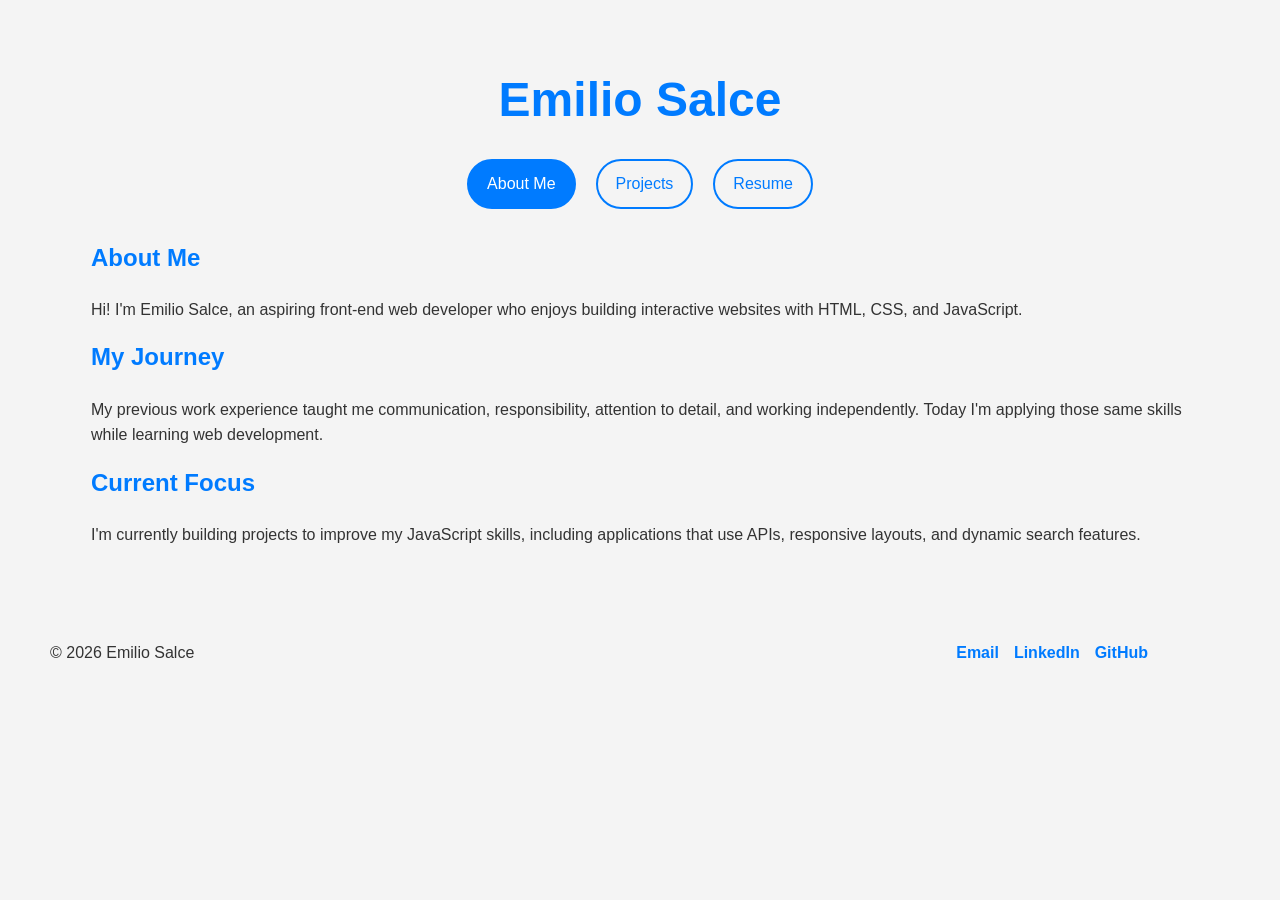
<file: index.html>
<!doctype html>
<html lang="en">
  <head>
    <meta charset="UTF-8" />
    <meta name="viewport" content="width=device-width, initial-scale=1.0" />
    <title>Document</title>
    <link rel="stylesheet" href="/css/index.css" />
  </head>
  <body>
    <header class="header">
      <h1>Emilio Salce</h1>
      <nav class="header-nav">
        <a class="active" href="/index.html">About Me</a>
        <a href="/projects.html">Projects</a>
        <a href="/resume.html">Resume</a>
      </nav>
    </header>
    <main class="about-container">
      <section class="me">
        <div class="me-text">
          <h2>About Me</h2>
          <p>
            Hi! I'm Emilio Salce, an aspiring front-end web developer who enjoys
            building interactive websites with HTML, CSS, and JavaScript.
          </p>
        </div>
      </section>

      <section class="me">
        <div class="me-text">
          <h2>My Journey</h2>
          <p>
            My previous work experience taught me communication, responsibility,
            attention to detail, and working independently. Today I'm applying
            those same skills while learning web development.
          </p>
        </div>
      </section>

      <section class="me">
        <div class="me-text">
          <h2>Current Focus</h2>
          <p>
            I'm currently building projects to improve my JavaScript skills,
            including applications that use APIs, responsive layouts, and
            dynamic search features.
          </p>
        </div>
      </section>
    </main>
    <footer class="footer">
      <div class="footer-content">
        <p>&copy; 2026 Emilio Salce</p>

        <nav class="footer-nav" id="footer-nav">
          <a href="mailto:emiliosalce@gmail.com">Email</a>
          <a href="https://www.linkedin.com/in/emilio-salce-37a0933a9/"
            >LinkedIn</a
          >
          <a href="https://github.com/EmSalce">GitHub</a>
        </nav>
      </div>
    </footer>
  </body>
</html>
</file>
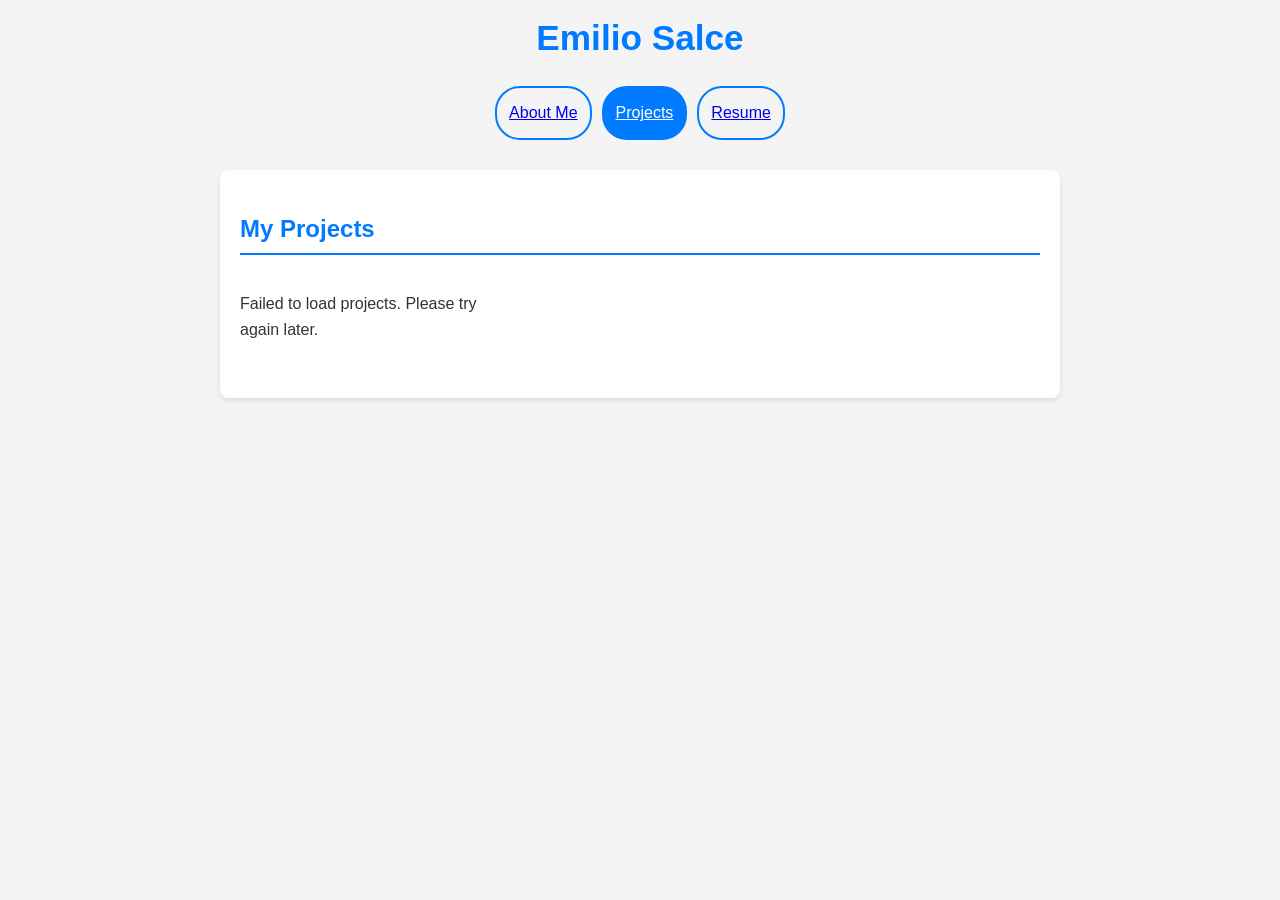
<file: projects.html>
<!doctype html>
<html lang="en">
  <head>
    <meta charset="UTF-8" />
    <meta name="viewport" content="width=device-width, initial-scale=1.0" />
    <title>Emilio's Projects</title>
    <link rel="stylesheet" href="/css/style.css" />
  </head>
  <body>
    <header class="header">
      <h1>Emilio Salce</h1>
      <nav class="header-nav">
        <a href="index.html">About Me</a>
        <a class="active" href="projects.html">Projects</a>
        <a href="resume.html">Resume</a>
      </nav>
    </header>
    <main class="container">
      <section class="section">
        <h2>My Projects</h2>
        <div id="projects" class="projects-grid"></div>
      </section>
    </main>
    <script src="./js/projects.js"></script>
  </body>
</html>
</file>
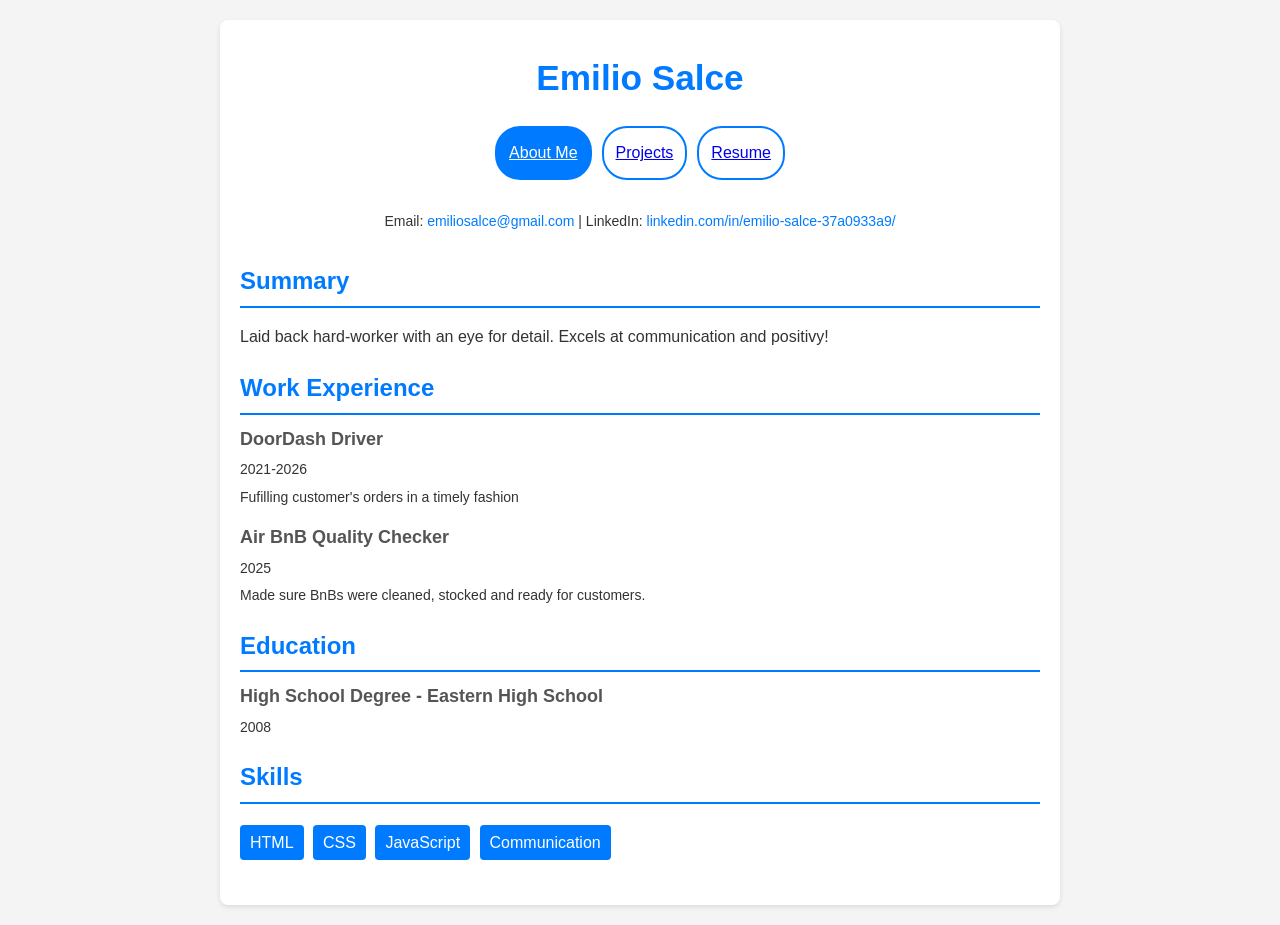
<file: resume.html>
<!doctype html>
<html lang="en">
  <head>
    <meta charset="UTF-8" />
    <meta name="viewport" content="width=device-width, initial-scale=1.0" />
    <title>Resume Template</title>
    <link rel="stylesheet" href="/css/style.css" />
  </head>
  <body>
    <main class="container">
      <header class="header">
        <h1>Emilio Salce</h1>
        <nav class="header-nav">
          <a class="active" href="index.html">About Me</a>
          <a href="/projects.html">Projects</a>
          <a href="/resume.html">Resume</a>
        </nav>
      </header>
      <section class="header">
        <p class="contact">
          Email:
          <a href="mailto:emiliosalce@gmail.com">emiliosalce@gmail.com</a>
          | LinkedIn:
          <a href="https://www.linkedin.com/in/emilio-salce-37a0933a9/"
            >linkedin.com/in/emilio-salce-37a0933a9/</a
          >
        </p>
      </section>
      <section class="section">
        <h2>Summary</h2>
        <p>
          Laid back hard-worker with an eye for detail. Excels at communication
          and positivy!
        </p>
      </section>
      <section class="section">
        <h2>Work Experience</h2>
        <div class="item">
          <h3>DoorDash Driver</h3>
          <p>2021-2026</p>
          <p>Fufilling customer's orders in a timely fashion</p>
        </div>
        <div class="item">
          <h3>Air BnB Quality Checker</h3>
          <p>2025</p>
          <p>Made sure BnBs were cleaned, stocked and ready for customers.</p>
        </div>
      </section>
      <section class="section">
        <h2>Education</h2>
        <div class="item">
          <h3>High School Degree - Eastern High School</h3>
          <p>2008</p>
        </div>
      </section>
      <section class="section">
        <h2>Skills</h2>
        <div class="skills">
          <ul>
            <li>HTML</li>
            <li>CSS</li>
            <li>JavaScript</li>
            <li>Communication</li>
          </ul>
        </div>
      </section>
    </main>
  </body>
</html>
</file>
<file: css/index.css>
body {
  font-family: Arial, sans-serif;
  line-height: 1.6;
  margin: 0;
  padding: 15px;
  color: #333;
  background: #f4f4f4;
}

h1,
h2 {
  color: #007bff;
}

a {
  color: #007bff;
  text-decoration: none;
  transition: color 0.3s;
}

a:hover {
  color: #0056b3;
  text-decoration: underline;
}

.header {
  text-align: center;
  margin-bottom: 30px;
}

.header h1 {
  margin-bottom: 5px;
  font-size: 2.2rem;
}

.header-nav a.active {
  background: #007bff;
  color: white;
}

.header-nav {
  display: flex;
  flex-wrap: wrap;
  justify-content: center;
  gap: 10px;
  margin-top: 20px;
}

.header-nav a {
  text-align: center;
  padding: 12px;
  border: 2px solid #007bff;
  border-radius: 25px;
  transition: 0.3s;
}

.header-nav a:hover {
  background: #007bff;
  color: white;
}

.about-container {
  max-width: 90%;
  margin: 0 auto;
}

.me {
  display: flex;
  flex-direction: column;
  gap: 20px;
  text-align: center;
}

.me-text h2 {
  margin-top: 0;
}

.me-text p {
  font-size: 1rem;
}

.section {
  margin: 20px 0;
  padding: 20px;
  background: #fafafa;
  border-left: 5px solid #007bff;
  border-radius: 8px;
  box-shadow: 0 2px 8px black;
  transition:
    transform 0.3s ease,
    box-shadow 0.3s ease;
}

.section:hover {
  transform: translateY(-3px);
  box-shadow: 0 8px 20px rgba(0, 0, 0, 0.15);
}

.skills {
  display: flex;
  flex-wrap: wrap;
  justify-content: center;
  gap: 10px;
}

.skills span {
  background: #007bff;
  color: white;
  padding: 8px 16px;
  border-radius: 999px;
  font-weight: bold;
  transition: 0.3s;
}

.skills span:hover {
  background: #0056b3;
  transform: scale(1.05);
}

.footer {
  margin-top: 40px;
  padding: 20px;
  max-width: 90%;
}

.footer-content {
  display: flex;
  flex-direction: column;
  align-items: center;
  gap: 15px;
  text-align: center;
}

.footer-nav {
  display: flex;
  flex-wrap: wrap;
  gap: 15px;
}

.footer-nav a {
  font-weight: bold;
}

@media (min-width: 700px) {
  body {
    padding: 30px;
  }

  .about-container {
    margin: auto;
  }

  .header h1 {
    font-size: 3rem;
  }

  .header-nav {
    justify-content: center;
    gap: 20px;
  }

  .header-nav a {
    width: auto;
    padding: 10px 18px;
  }

  .me {
    flex-direction: row;
    align-items: center;
    text-align: left;
    gap: 2rem;
  }

  .footer-content {
    flex-direction: row;
    justify-content: space-between;
    text-align: left;
  }
}
</file>
<file: css/style.css>
body {
  font-family: Arial, sans-serif;
  line-height: 1.6;
  margin: 0;
  padding: 0;
  color: #333;
  background-color: #f4f4f4;
}
.container {
  max-width: 800px;
  margin: 20px auto;
  padding: 20px;
  background: #fff;
  border-radius: 8px;
  box-shadow: 0 2px 5px rgba(0, 0, 0, 0.1);
}
.header {
  text-align: center;
  margin-bottom: 30px;
}

.header h1 {
  margin-bottom: 5px;
  font-size: 2.2rem;
}

.header-nav a.active {
  background: #007bff;
  color: white;
}

.header-nav {
  display: flex;
  flex-wrap: wrap;
  justify-content: center;
  gap: 10px;
  margin-top: 20px;
}

.header-nav a {
  text-align: center;
  padding: 12px;
  border: 2px solid #007bff;
  border-radius: 25px;
  transition: 0.3s;
}

.header-nav a:hover {
  background: #007bff;
  color: white;
}

h1,
h2 {
  color: #007bff;
}
.header {
  text-align: center;
}
.header h1 {
  margin: 10px 0;
}
.contact {
  margin: 10px 0;
  font-size: 14px;
}
.contact a {
  color: #007bff;
  text-decoration: none;
}
.section {
  margin: 20px 0;
}
.section h2 {
  margin-bottom: 10px;
  border-bottom: 2px solid #007bff;
  padding-bottom: 5px;
}
.item {
  margin-bottom: 15px;
}
.item h3 {
  margin: 0;
  font-size: 18px;
  color: #555;
}
.item p {
  margin: 5px 0;
  font-size: 14px;
}
.skills ul {
  list-style: none;
  padding: 0;
}
.skills ul li {
  display: inline-block;
  background: #007bff;
  color: #fff;
  padding: 5px 10px;
  margin: 5px 5px 5px 0;
  border-radius: 4px;
}

.projects-grid {
  display: grid;
  grid-template-columns: 1fr;
  gap: 15px;
  margin-top: 20px;
}

.project-card {
  background: #fafafa;
  border-left: 5px solid #007bff;
  padding: 15px;
  border-radius: 8px;
  box-shadow: 0 2px 8px rgba(0, 0, 0, 0.08);
  transition: transform 0.3s ease;
}

.project-card:hover {
  transform: translateY(-3px);
}

.project-card h3 {
  margin: 0 0 10px;
  color: #007bff;
}

.project-card p {
  font-size: 0.9rem;
  color: #555;
}

.project-card a {
  display: inline-block;
  margin-top: 10px;
  font-weight: bold;
}

@media (min-width: 700px) {
  .projects-grid {
    grid-template-columns: repeat(2, 1fr);
  }
}

@media (min-width: 1000px) {
  .projects-grid {
    grid-template-columns: repeat(3, 1fr);
  }
}
</file>
